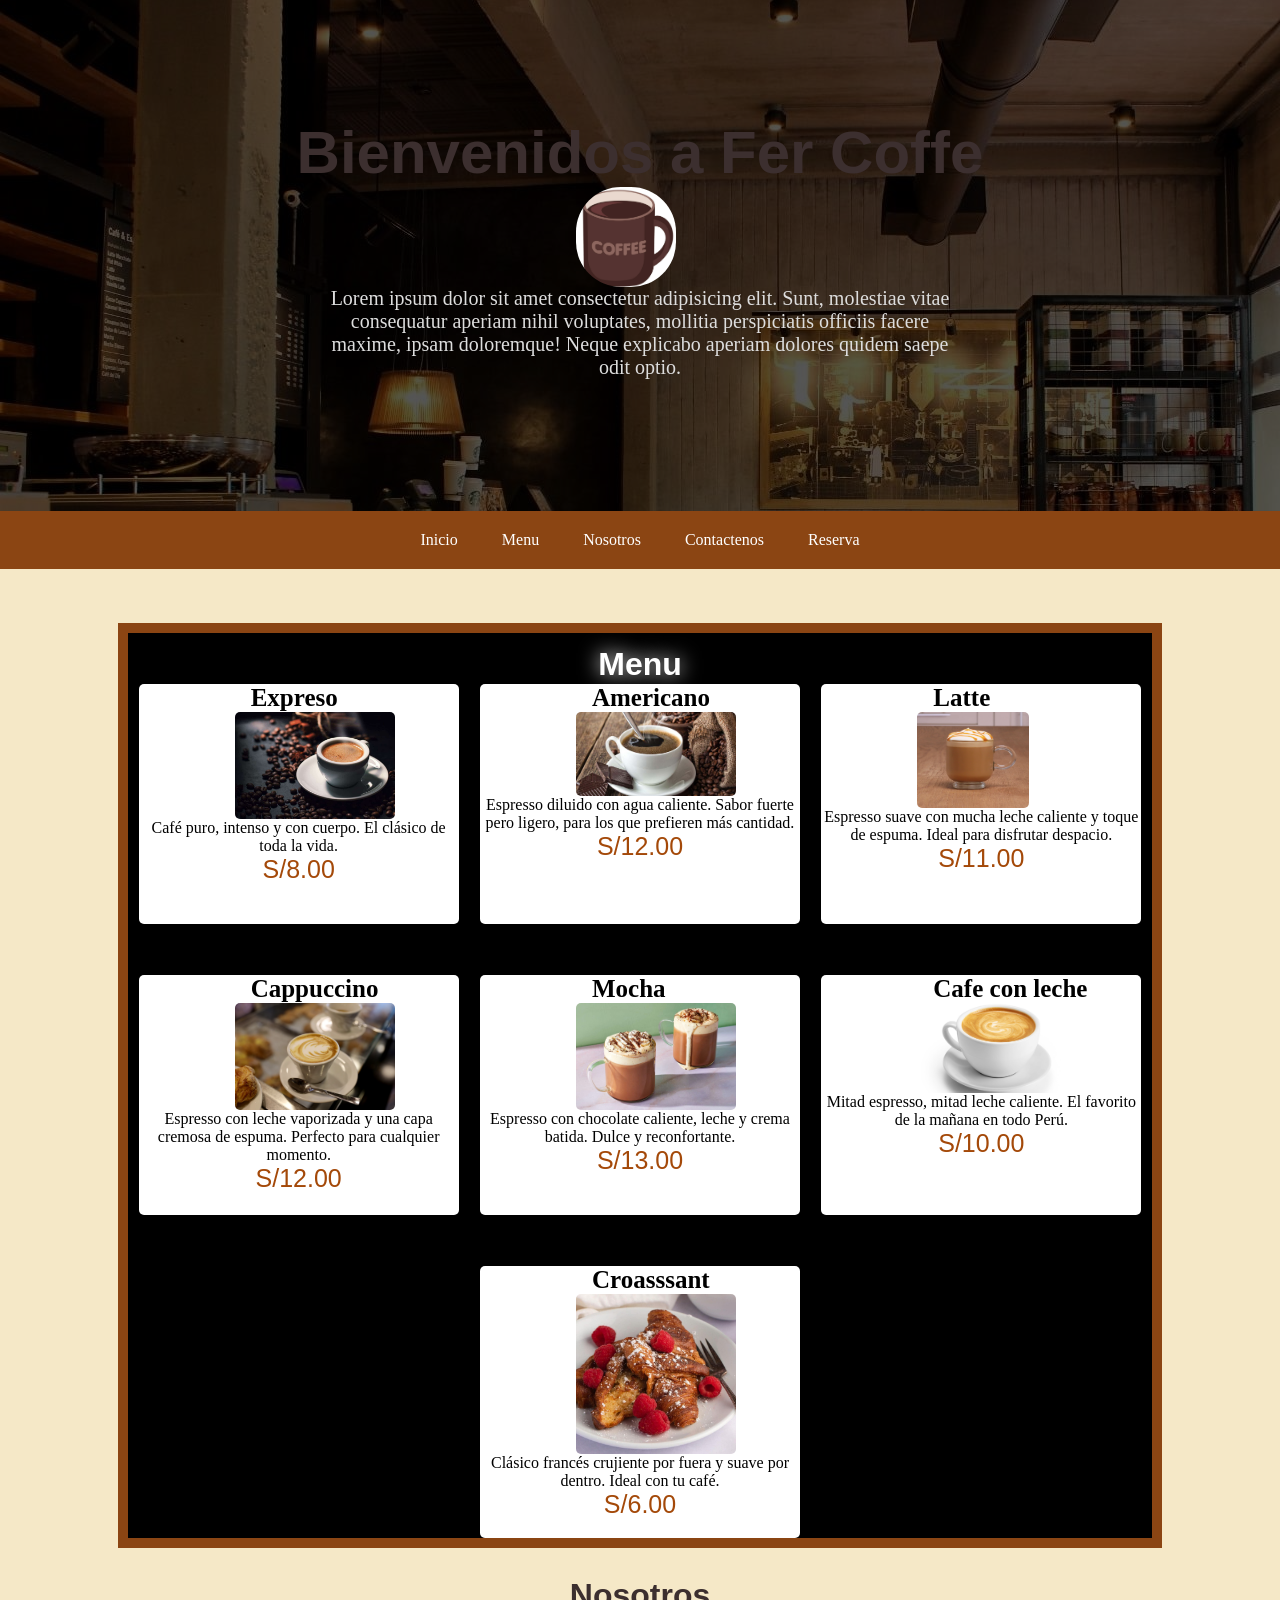
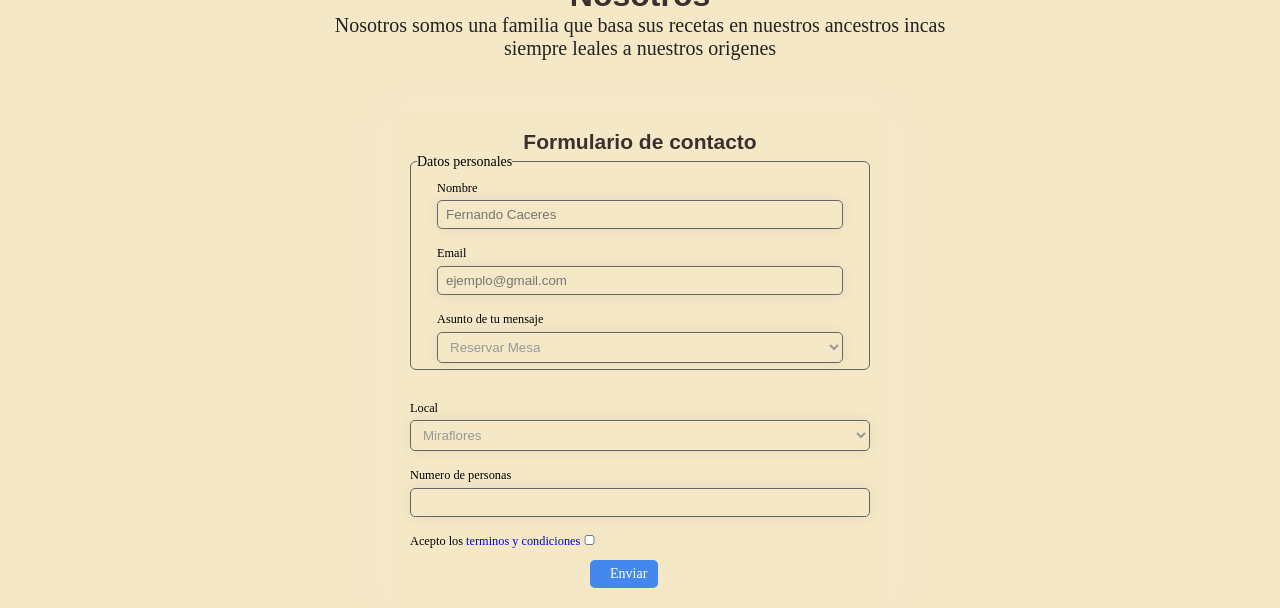
<file: index.html>
<html lang="en">
<head>
    <meta charset="UTF-8">
    <meta name="viewport" content="width=device-width, initial-scale=1.0">
    <title>Fer's Coffe</title>
    <link rel="stylesheet" href="style.css">
    <link rel="shortcut icon" href="img/icon.png" type="image/x-icon">
</head>
<body>
    <header>
        <div class="header__overlay"></div>
        <div class="header-item__container">
            <section class="inicio" id="inicio">
                <h1 class="title">Bienvenidos a Fer Coffe</h1>
                <img src="img/icon.png" class="logo">
                <div class="text-container"><p class="main__text">Lorem ipsum dolor sit amet consectetur adipisicing elit. Sunt, molestiae vitae consequatur aperiam nihil voluptates, mollitia perspiciatis officiis facere maxime, ipsam doloremque! Neque explicabo aperiam dolores quidem saepe odit optio.<!-- Nosotros somos una familia que basa sus recetas en nuestros ancestros incas siempre leales a nuestros origenes --></p></div>
            </section>
        </div>
    </header>
    <nav class="nav">
        <ul class="nav__list">
            <li class="nav__item">
                <a href="#inicio" class="nav__links">Inicio</a>
            </li>
            <li class="nav__item">
                <a href="#menu" class="nav__links">Menu</a>
            </li>
            <li class="nav__item">
                <a href="#nosotros" class="nav__links">Nosotros</a>
            </li>
            <li class="nav__item">
                <a href="#contact" class="nav__links">Contactenos</a>
            </li>
            <li class="nav__item">
                <a href="https://wa.me/51978121287?text=Hola,%20quiero%20reservar%20una%20mesa%20para%20n%20personas" target="_blank" class="nav__links link--buttom">Reserva</a>
            </li>
        </ul>
    </nav>
    <main class="main">
        <section class="main__item">
            <div class="menu-container">
                <h2 class="main__subtitle-2" id="menu">Menu</h2>
                <div class="expreso">
                    <h3 class="menu-title">Expreso</h3>
                    <img src="img/Expreso.png" alt="expreso" class="img-expreso">
                    <p class="explain-text">Café puro, intenso y con cuerpo. El clásico de toda la vida.</p>
                    <p class="cost">S/8.00</p>
                </div>
                <div class="americano">
                    <h3 class="menu-title">Americano</h3>
                    <img src="img/americano.png" alt="americano" class="img-americano">
                    <p class="explain-text">Espresso diluido con agua caliente. Sabor fuerte pero ligero, para los que prefieren más cantidad.</p>
                    <p class="cost">S/12.00</p>
                </div>
                <div class="latte">
                    <h3 class="menu-title">Latte</h3>
                    <img src="img/latte.png" alt="latte" class="img-latte">
                    <p class="explain-text">Espresso suave con mucha leche caliente y toque de espuma. Ideal para disfrutar despacio.</p>
                    <p class="cost">S/11.00</p>
                </div>
                <div class="cappuccino">
                    <h3 class="menu-title">Cappuccino</h3>
                    <img src="img/cappuccino.png" alt="Cappuccino" class="img-cappuccino">
                    <p class="explain-text">Espresso con leche vaporizada y una capa cremosa de espuma. Perfecto para cualquier momento.</p>
                    <p class="cost">S/12.00</p>
                </div>
                <div class="mocha">
                    <h3 class="menu-title">Mocha</h3>
                    <img src="img/mocha.png" alt="mocha" class="img-mocha">
                    <p class="explain-text">Espresso con chocolate caliente, leche y crema batida. Dulce y reconfortante.</p>
                    <p class="cost">S/13.00</p>
                </div>
                <div class="cafe-con-leche">
                    <h3 class="menu-title">Cafe con leche</h3>
                    <img src="img/cafe-con-leche.png" alt="cafe con leche" class="img-cafe-con-leche">
                    <p class="explain-text">Mitad espresso, mitad leche caliente. El favorito de la mañana en todo Perú.</p>
                    <p class="cost">S/10.00</p>
                </div>
                <div class="croissant">
                    <h3 class="menu-title">Croasssant</h3>
                    <img src="img/croissant.png" alt="Macchiatoo" class="img-croissant">
                    <p class="explain-text">Clásico francés crujiente por fuera y suave por dentro. Ideal con tu café.</p>
                    <p class="cost">S/6.00</p>
                </div>
            </div>
        </section>
        <section class="main__item nosotros" id="nosotros">
            <h2 class="main-subtitle-3">Nosotros</h2>
            <div class="text-container"><p class="about-us__text"> Nosotros somos una familia que basa sus recetas en nuestros ancestros incas siempre leales a nuestros origenes</p></div>
        </section>
        <section class="main__item contactenos" id="contact">
            <form>
        <h2 class="main__subtitle-3" style="text-align: center;" >Formulario de contacto</h2>
            <fieldset>
                <legend>Datos personales</legend>
                    <!--Simple inputs-->
                    <div class="form_input">
                        <label for="nombre">Nombre</label>
                        <input type="text" placeholder="Fernando Caceres" id="nombre">
                    </div>
                    <div class="form_input">
                        <label for="email">Email</label>
                        <input type="email" placeholder="ejemplo@gmail.com" id="email">
                    </div>
                    <div class="form_input">
            <label for="Asunto-mensaje">Asunto de tu mensaje</label>
            <select name="local" id="local">
                <option value="Miraflores">Reservar Mesa</option>
            </select>
        </div>
            </fieldset>
        <!--Select y option-->
        <div class="form_input">
            <label for="local">Local</label>
            <select name="local" id="local">
                <option value="Miraflores">Miraflores</option>
                <option value="Comas">Comas</option>
                <option value="Callao">Callao</option>
                <option value="San borja">San borja</option>
                <option value="San Isidro">San Isidro</option>
            </select>
        </div>
        <!--Datalist y option -->
        <div class="form_input">
            <label> Numero de personas
            <input list="universidades" name="universidad">
                <datalist id="universidades" name ="universidades"> 
                    <option>1</option>
                    <option>2</option>
                    <option>3</option>
                    <option >4</option>
                    <option value="+5">El costo se incrementara en 200 soles</option>
            </select>
        </label>
        </div>
<!--         <div class="form_input">
            <label for="mensaje">Mensaje</label>
            <textarea rows="8" placeholder="Deja tu mensaje..." id="mensaje"></textarea>
        </div> -->
        <div class="form_input">
            <label for="terminos">Acepto los <a href="terms.html">terminos y condiciones</a>
                <input type="checkbox" class="chekbox" id="terminos">
            </label>
        </div>
        <li class="form_input submit-btn">
                <a href="https://wa.me/51978121287?text=Hola,%20quiero%20reservar%20una%20mesa%20%20para%20n%20personas%20en%20su%20local%20del%20distrito%20de" class="submit__link">Enviar</a>
        </li>
    </form>
        </section>
    </main>
</body>

</html>
</file>
<file: style.css>
* {
    margin: 0;
    padding: 0;
}
body {
    margin:0;
    background: #F5E8C7;
    padding-top: 50px; 
}
/*header section*/
header {
    background: url(image.png);
    margin-top: -4%;
    margin-bottom: 0;
    min-height: 40vw;
    display: flex;
    justify-content: center;
    position: relative;
    z-index: 1;
    flex-wrap: wrap;
}
.header-item__container {
    z-index: 1;
}
.header__overlay {
    background-color: #000a;
    position: absolute;
    z-index: 0;
    min-width: 100%;
    min-height: 100%;
}
.text-container {
    width: 50%;
}
.main__text {
    color: #ddd;
    font-size: 20px;
}
/*About us Section*/
.nosotros {
    margin-top: 3%;
}
.about-us__text {
    font-size: 20px;
    color: #222;
    text-align: center;
}
.logo {
    border-radius: 45%;
    width: 100px;
    height: 100px;
    margin-left: 45%;
}
.inicio {
    margin-top: 7%;
}
/*nav section*/
.nav {
    background-color: #8B4513;
    position: sticky;
    top: 0;
    min-width: 100%;
    z-index: 1000;
}
.nav__list {
    margin:0;
    text-align: center;
}
.nav__item {
    padding: 10px;
    background-color: #8B4513;
    display: inline-block;
}
.nav__links {
    color: #fff;
    text-decoration: none;
    display: inline-block;
    padding: 10px;
    transition: background-color 0.24s , border-radius 0.4s;
}
.nav__links:hover {
    background-color: #F5E8C7;
    border-radius: 10px;
    color: #000;
}
/*main section*/
.main{ 
    width: 100%;
}
.text-container {
    margin-left: 25%;
}
/*titulos y subtitulos*/
h1 {
    font-size: 60px;
    padding-top: 0.5em;
    top: 10%;
    left: 5%;
    margin-top: 1%;
}
h3 {
    color: #000;
    font-family: Impact;
    font-size: 25px;
}
h1, .main__subtitle-1 , .main__subtitle-2 , .main__subtitle-3 {
    color:#3C2F2F;
    font-family: Impact, Haettenschweiler, 'Arial Narrow Bold', sans-serif;
    text-align: center;
}
.main-subtitle-3 {
    text-align: center;
    font-family: Impact, Haettenschweiler, 'Arial Narrow Bold', sans-serif;
    color:#3C2F2F;
    font-size: 2em;
}
.main__subtitle , .main__text {
    text-align: center;
}
.main__subtitle-1 ,.main__subtitle-2 {
    margin-top: 1%;
    font-size: 2em;
}
.main__subtitle-2 {
    text-shadow: 0 0 20px #fff;
}
.main__subtitle-2 {
    color: #fff;
}
/*menu section*/
.menu-container {
    width: 80%;
    height: auto;
    background-color: #000;
    margin-left: 10%;
    margin-top: 5%;
    outline: 10px solid #8B4513;
    display: flex;
    justify-content: space-around;
    flex-wrap: wrap;
}
.expreso, .americano , .latte , .cappuccino , .mocha , .cafe-con-leche , .macchiato ,.croissant {
    width: 20em;
    background-color: #fff;
    margin-top:5%;
    border-radius: 5px;
    height: 15em;
}
.croissant {
    height: 17em;
}
.img-expreso , .img-cappuccino, .img-mocha , .img-cafe-con-leche ,.img-macchiato , .img-croissant , .img-latte , .img-americano {
    width: 50%;
    border-radius:  5px;
    margin-left: 30%;
}
.img-latte {
    height: 40%;
    width: 35%;
}
.main__subtitle-2 {
    position: absolute;
}
.menu-title {
    margin-left:35%;
}
@media (width<768px) {
    .logo {
        margin-left: 39%;
    }
    header {
        margin-top: -13.5%;
    }
    .main__subtitle-2 {
    position: relative;
    }
}
@media (width>768px) {
}
.explain-text {
    text-align: center;
}
.cost {
    color: #a44909;
    font-size: 25px;
    text-align: center;
    font-family: sans-serif;
}

/*seccion de formulario/contacto*/
form {
    background-color: transparent;
    padding: 20px 0;
    max-width:500px;
    /*max-width sirve para hacer que el elemento solo se pueda estirar hasta cierto punto */
    margin:auto;
    box-shadow: 0 0 55px #fff2;
    margin-top:50px;
    border-radius:8px;
    font-size: 14px;
}
/*form of contact section*/
.form_input {
    padding:6px 20px;
}
input, textarea,select {
    width: 100%;
    box-sizing: border-box;
    padding: 6px 8px;
    border:none;
    border: 1px solid #666;
    box-shadow: 0 0 15px #0001;
    border-radius:5px;
    background-color:transparent;
    color:#000;
}
select {
    color:#999f;
}
option {
    background-color: #222;
}
textarea {
    min-width: 100%;
    resize:none;
    font-family:sans-serif;
    min-height: 102px;
}
label {
    line-height: 2;
    font-size:0.88em;
}
#local {
    display: block;
}
fieldset {
    border: 1px solid #666;
    border-radius: 6px;
    padding: 0 6px;
    margin:0 20px 20px 20px;
}
legend {
    padding: 0;
}
.chekbox {
    width: auto;
    height: 10px;
}
a{
    text-decoration:none;
}
.submit-btn {
    background-color: #48e;
    color:#0055ff;
    border-radius: 5px;
    width: 2em;
    margin-left: 40%;
    list-style: none;
    transition: background-color 0.25s;
}
.submit__link {
    color: #fff;
}
.submit-btn:hover {
    background-color: #30f;

}
</file>
